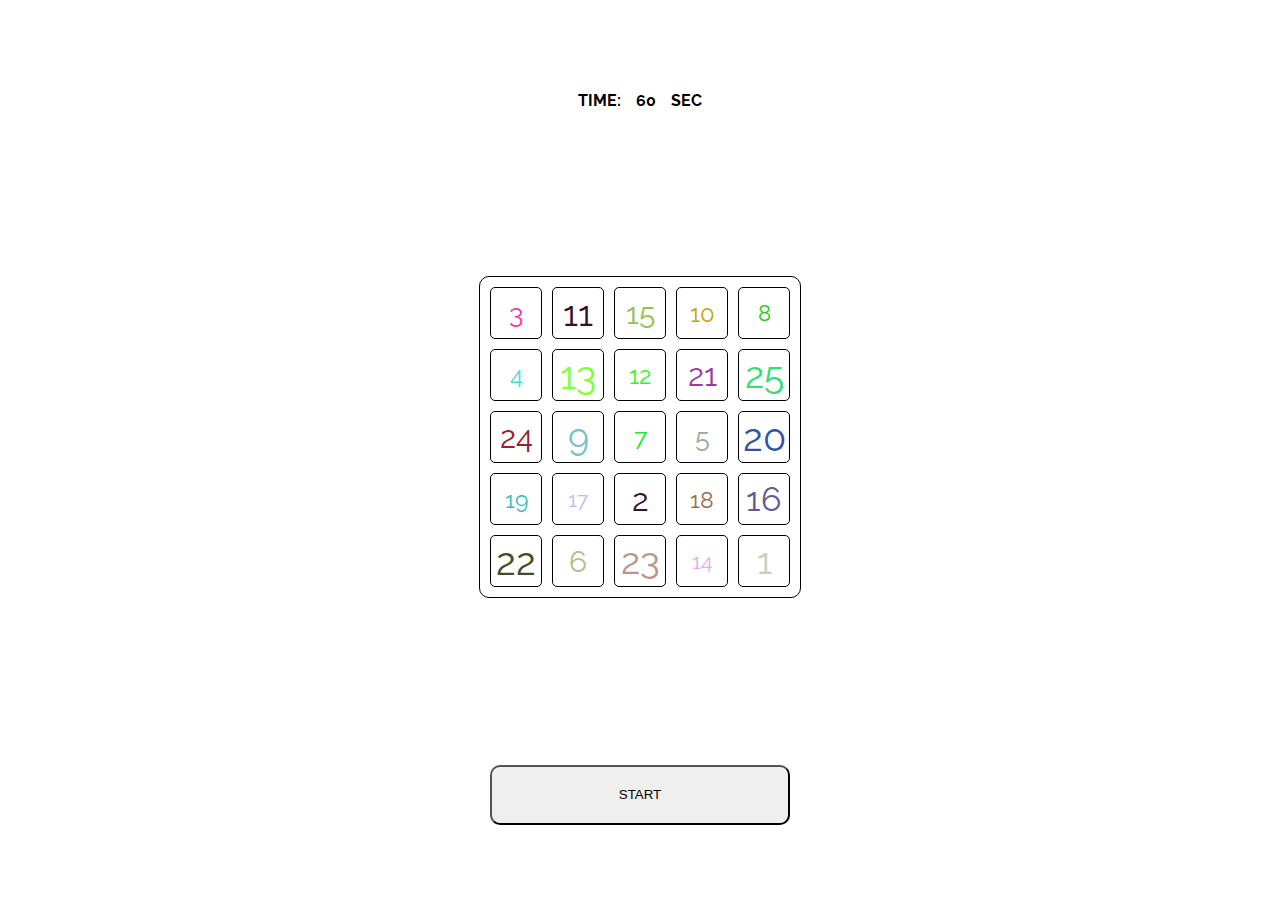
<file: JS App count/index.html>
<!DOCTYPE html>
<html lang="en">
<head>
    <meta charset="UTF-8">
    <meta name="viewport" content="width=device-width, initial-scale=1.0">
    <title>Count</title>
    <link href="https://fonts.googleapis.com/css2?family=Raleway:wght@400;600&display=swap" rel="stylesheet">
    <link rel="stylesheet" href="style.css">
</head>
<body>

    <main class="count">

        <div class="game-time">Time: <span class="timer-counter">60</span> sec</div>
        
        <div class="count-body">

        </div>

        <div class="start">
            <button class="game-start">Start</button>
        </div>

        <div class="overflow"></div>
        <div class="modal">
            <div class="close-btn-modal"></div>
            <div class="modal-msg"></div>
        </div>

    </main>
    
    <script src="script.js"></script>
</body>
</html>
</file>
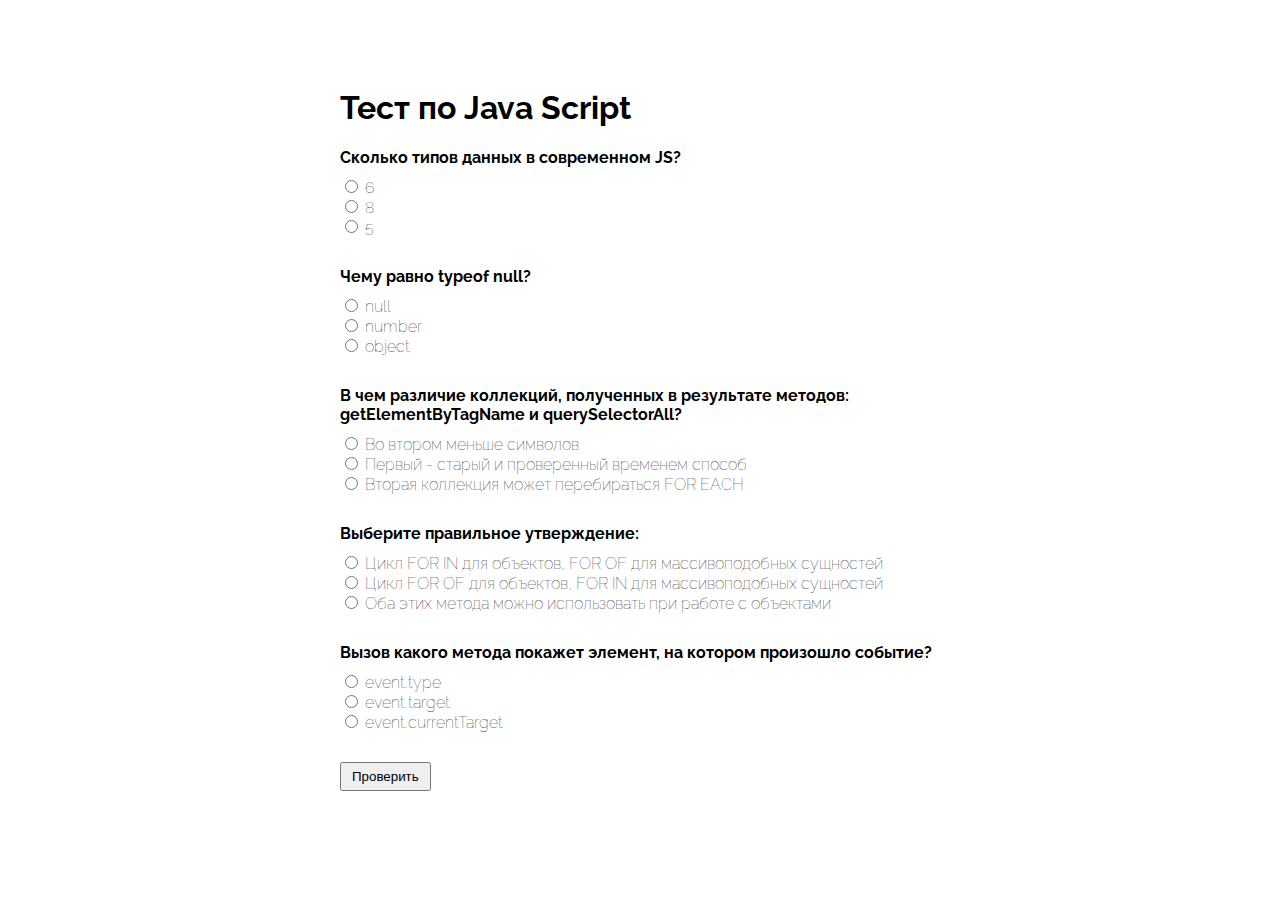
<file: JS App test/index.html>
<!DOCTYPE html>
<html lang="en">
<head>
    <meta charset="UTF-8">
    <meta name="viewport" content="width=device-width, initial-scale=1.0">
    <title>Quiz</title>
    <link href="https://fonts.googleapis.com/css2?family=Raleway:wght@400;600&display=swap" rel="stylesheet">
    <link rel="stylesheet" href="style.css">
</head>
<body>

    <main class="quiz">
        <div class="quiz__container">
            <h1 class="quiz__header">Тест по Java Script</h1>

                <div class="question__box">

                        <div class="question question__1">
                            <div class="question__text">
                                Сколько типов данных в современном JS?
                            </div>
                            <div class="question__options">
                                <div class="option option__1">
                                    <input type="radio" id="opt-1-1" name="q1">
                                    <label for="opt-1-1">6</label>
                                </div>
                                <div class="option option__2" data-correct="true">
                                    <input type="radio" id="opt-2-1" name="q1">
                                    <label for="opt-2-1">8</label>
                                </div>
                                <div class="option option__3">
                                    <input type="radio" id="opt-3-1" name="q1">
                                    <label for="opt-3-1">5</label>
                                </div>
                            </div>
                        </div>

                        <div class="question question__2">
                            <div class="question__text">
                                Чему равно typeof null?
                            </div>
                            <div class="question__options">
                                <div class="option option__1">
                                    <input type="radio" id="opt-1-2" name="q2">
                                    <label for="opt-1-2">null</label>
                                </div>
                                <div class="option option__2">
                                    <input type="radio" id="opt-2-2" name="q2">
                                    <label for="opt-2-2">number</label>
                                </div>
                                <div class="option option__3" data-correct="true">
                                    <input type="radio" id="opt-3-2" name="q2">
                                    <label for="opt-3-2">object</label>
                                </div>
                            </div>
                        </div>

                        <div class="question question__3">
                            <div class="question__text">
                                В чем различие коллекций, полученных в результате методов:
                                <br/>getElementByTagName и querySelectorAll?
                            </div>
                            <div class="question__options">
                                <div class="option option__1">
                                    <input type="radio" id="opt-1-3" name="q3">
                                    <label for="opt-1-3">Во втором меньше символов</label>
                                </div>
                                <div class="option option__2">
                                    <input type="radio" id="opt-2-3" name="q3">
                                    <label for="opt-2-3">Первый - старый и проверенный временем способ</label>
                                </div>
                                <div class="option option__3" data-correct="true">
                                    <input type="radio" id="opt-3-3" name="q3">
                                    <label for="opt-3-3" correct>Вторая коллекция может перебираться FOR EACH</label>
                                </div>
                            </div>
                        </div>

                        <div class="question question__4">
                            <div class="question__text">Выберите правильное утверждение:</div>
                            <div class="question__options">
                                <div class="option option__1" data-correct="true">
                                    <input type="radio" id="opt-1-4" name="q4">
                                    <label for="opt-1-4" correct>Цикл FOR IN для объектов, FOR OF для массивоподобных сущностей</label>
                                </div>
                                <div class="option option__2">
                                    <input type="radio" id="opt-2-4" name="q4">
                                    <label for="opt-2-4">Цикл FOR OF для объектов, FOR IN для массивоподобных сущностей</label>
                                </div>
                                <div class="option option__3">
                                    <input type="radio" id="opt-3-4" name="q4">
                                    <label for="opt-3-4">Оба этих метода можно использовать при работе с объектами</label>
                                </div>
                            </div>
                        </div>

                        <div class="question question__5">
                            <div class="question__text">
                                Вызов какого метода покажет элемент, на котором произошло событие?
                            </div>
                            <div class="question__options">
                                <div class="option option__1">
                                    <input type="radio" id="opt-1-5" name="q5">
                                    <label for="opt-1-5">event.type</label>
                                </div>
                                <div class="option option__2" data-correct="true">
                                    <input type="radio" id="opt-2-5" name="q5">
                                    <label for="opt-2-5">event.target</label>
                                </div>
                                <div class="option option__3">
                                    <input type="radio" id="opt-3-5" name="q5">
                                    <label for="opt-3-5">event.currentTarget</label>
                                </div>
                            </div>
                        </div>

                </div>

                <button class="btn btn-check">Проверить</button>

                <p class="quality"></p>
                
            </div>
        </div>
    </main>
    
    <script src="script.js"></script>
</body>
</html>
</file>
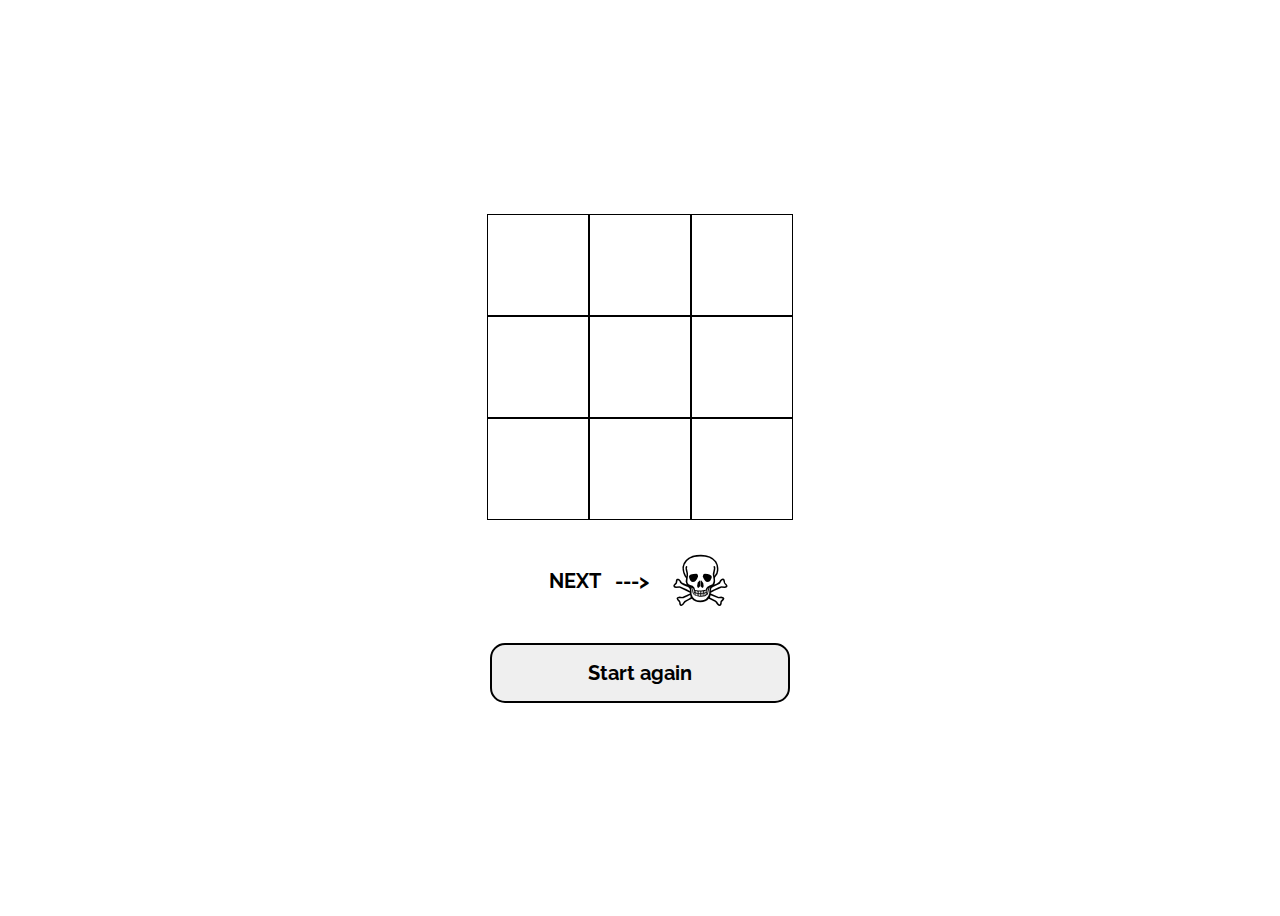
<file: ticTacToe-2/index.html>
<!DOCTYPE html>
<html lang="en">
<head>
    <meta charset="UTF-8">
    <meta name="viewport" content="width=device-width, initial-scale=1.0">
    <title>TicTacToe</title>
    <link rel="preconnect" href="https://fonts.gstatic.com">
    <link href="https://fonts.googleapis.com/css2?family=Raleway:ital,wght@0,700;1,400&display=swap" rel="stylesheet">

    <link rel="stylesheet" href="style.css">

</head>
<body>

    <div class="game-wrap">

    <div class="game-field"></div>

    <div class="next">
        <b>Next &nbsp; ---></b> <p>☠</p>
    </div>

    <div class="btn-wrap">
        <button class="btn-restart">Start again</button>
    </div>
    

</div>

    <script src="main.js"></script>
    
</body>
</html>
</file>
<file: JS App count/style.css>
button,
label,
input,
.btn-number {
    cursor: pointer;
}

.count {
    font-family: 'Raleway', sans-serif;
    width: 100%;
    height: 100vh;
    display: flex;
    align-items: center;
    justify-content: center;
    flex-wrap: wrap;
}

.timer-counter {
    display: inline-block;
    width: 50px;
}

.count-body {
    border: 1px solid #000;
    border-radius: 10px;
    display: flex;
    align-items: center;
    justify-content: center;
    flex-wrap: wrap;
    padding: 5px;
    width: 310px;
}

.btn-number {
    border-radius: 5px;
    margin: 5px;
    border: 1px solid #000;
    width: 50px;
    height: 50px;
    display: flex;
    align-items: center;
    justify-content: center;
}

.btn-number.right {
    border-color: green;
    background-color: lightgreen;
    border-width: 1px;
}

.start,
.game-time {
    display: block;
    text-align: center;
    width: 100%;
    margin-left: auto;
    margin-right: auto;
    text-transform: uppercase;
    font-weight: 700;
}

.game-time {
    display: flex;
    align-items: center;
    justify-content: center;
}

.game-start {
    width: 300px;
    height: 60px;
    border-radius: 10px;
    text-transform: uppercase;
    font-weight: 400;
}

.overflow {
    background-color: rgba(0, 0, 0, .5);
    position: absolute;
    top: 0;
    bottom: 0; 
    left: 0;
    right: 0;
    display: none;
}

.modal {
    position: absolute;
    background-color: #fff;
    border-radius: 15px;
    width: 350px;
    height: 350px;
    display: none;
    transition: all ease .2s;
    align-items: center;
    justify-content: center;
    font-size: 20px;
}

.modal.active {
    display: flex;
}

.close-btn-modal {
    position: absolute;
    top: 10px;
    right: 10px;
    font-size: 20px;
    width: 20px;
    height: 20px;
}

.close-btn-modal:before {
    position: absolute;
    content: "\2716";
    cursor: pointer;
    transition: all ease .2s;
}

.close-btn-modal:hover {
    color:red;
}
</file>
<file: JS App test/style.css>
button,
label,
input {
    cursor: pointer;
}

.quiz {
    display: flex;
    align-items: center;
    justify-content: center;
    padding-top: 60px;
    font-family: 'Raleway', sans-serif;
}

.quiz__container {
    width: 600px;
}

.question {
    margin-bottom: 30px;
}

.question__text {
    margin-bottom: 10px;
    font-weight: 700;
}

.question__options label{
    font-weight: 100;
}

.option {
    border-radius: 3px;
}

.option:hover{
    background-color: #eee;
}

.option.wrong {
    color: orangered;
}

.option.correct{
    background-color:lightgreen;
    color: #fff;
}

.question.missed {
    border: 2px solid #333;
}

.buttons {
    display: flex;
    align-items: center;
    justify-content: flex-start;
}

.buttons .check {
    margin-right: 50px;
}

.btn {
    padding: 5px 10px;
}
</file>
<file: ticTacToe-2/style.css>
.game-wrap {
    display: flex;
    align-items: center;
    justify-content: center;
    flex-wrap: wrap;
    flex-direction: column;
    overflow: hidden;
    width: 100%;
    height: 100vh;
    font-family: 'Raleway', sans-serif;
}

.game-field {
    display: flex;
    align-items: center;
    justify-content: center;
    flex-wrap: wrap;
    width: 320px;
    margin: 0 auto;
}

.game-rect {
    cursor: pointer;
    border: 1px solid #000;
    width: 30%;
    min-width: 100px;
    height: 100px;
    display: flex;
    align-items: center;
    justify-content: center;
    font-size: 50px;
}

.game-rect.win {
    background-color: rgb(189, 135, 250);
}

.next {
    display: flex;
    justify-content: center;
    align-items: center;
    text-transform: uppercase;
    font-size: 20px;
}

.next b {
    margin: 40px 0;
}

.next p{
    font-size: 70px;
    padding: 20px 0 20px 20px;
    margin: 0;
}

.btn-wrap {
    width: 100%;
}

.btn-restart{
    cursor: pointer;
    display: block;
    width: 300px;
    height: 60px;
    font-size: 20px;
    font-weight: 700;
    font-family: 'Raleway', sans-serif;
    margin: 0px auto;
    border: 2px solid #000;
    border-radius: 15px;
    position: relative;
    z-index: 2;
}

.btn-restart.pulse{
    background-color: rgb(189, 135, 250);
    border: rgb(189, 135, 250);
    position: relative;
}

.btn-restart.pulse::before {
    content: '';
    position: absolute;
    width: 100%;
    height: 100%;
    border-radius: 15px;
    background-color: rgb(189, 135, 250);
    left: 0px;
    top: 0;
    z-index: -1;
    animation: pulse 1s infinite ease-out forwards;
}


@keyframes pulse {
    0% {
        transform: scale(1, 1);
        opacity: 1;
    }
    100% {
        transform: scale(1.4, 1.7);
        opacity: 0;
    }
}
</file>
